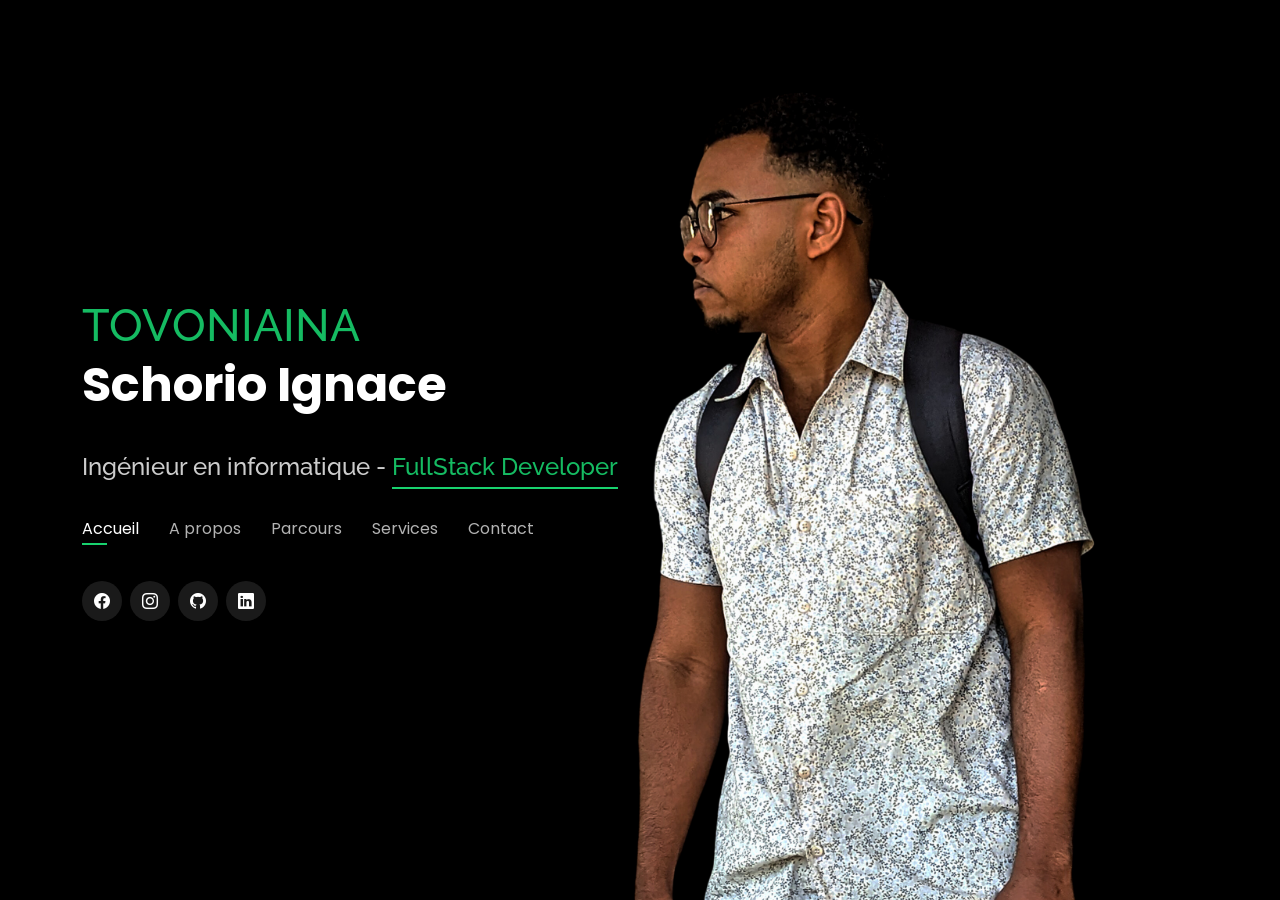
<file: index.html>
<!DOCTYPE html>
<html lang="en">

<head>
  <meta charset="utf-8">
  <meta content="width=device-width, initial-scale=1.0" name="viewport">

  <title>Schorio Ignace TOVONIAINA</title>
  <meta content="" name="description">
  <meta content="" name="keywords">

  <!-- Favicons -->
  <link href="assets/img/favicon.png" rel="icon">
  <link href="assets/img/apple-touch-icon.png" rel="apple-touch-icon">

  <!-- Google Fonts -->
  <link href="https://fonts.googleapis.com/css?family=Open+Sans:300,300i,400,400i,600,600i,700,700i|Raleway:300,300i,400,400i,500,500i,600,600i,700,700i|Poppins:300,300i,400,400i,500,500i,600,600i,700,700i" rel="stylesheet">

  <!-- Vendor CSS Files -->
  <link href="assets/vendor/bootstrap/css/bootstrap.min.css" rel="stylesheet">
  <link href="assets/vendor/bootstrap-icons/bootstrap-icons.css" rel="stylesheet">
  <link href="assets/vendor/boxicons/css/boxicons.min.css" rel="stylesheet">
  <link href="assets/vendor/glightbox/css/glightbox.min.css" rel="stylesheet">
  <link href="assets/vendor/remixicon/remixicon.css" rel="stylesheet">
  <link href="assets/vendor/swiper/swiper-bundle.min.css" rel="stylesheet">

  <!-- Template Main CSS File -->
  <link href="assets/css/style.css" rel="stylesheet">

</head>

<body>

  <!-- ======= Header ======= -->
  <header id="header">
    <div class="container">
      
        <h2 id="nom">TOVONIAINA</h2>
        <h1>Schorio <span>Ignace</span></h1>

      <br> 
      <h2>Ingénieur en informatique - <span><a>FullStack Developer</a></span></h2>

      <nav id="navbar" class="navbar">
        <ul>
          <li><a class="nav-link active" href="#header">Accueil</a></li>
          <li><a class="nav-link" href="#about">A propos</a></li>
          <li><a class="nav-link" href="#resume">Parcours</a></li>
          <li><a class="nav-link" href="#services">Services</a></li>
          <!-- <li><a class="nav-link" href="#portfolio">Réalisation</a></li> -->
          <li><a class="nav-link" href="#contact">Contact</a></li>
        </ul>
        <i class="bi bi-list mobile-nav-toggle"></i>
      </nav><!-- .navbar -->

      <div class="social-links">
        <a href="http://www.facebook.com/schoriio" class="facebook"><i class="bi bi-facebook"></i></a>
        <a href="http://www.instagram.com/__offbadz" class="instagram"><i class="bi bi-instagram"></i></a>
        <a href="http://www.github.com/schorio" class="github"><i class="bi bi-github"></i></a>
        <a href="http://www.linkedin.com/in/schorio" class="linkedin"><i class="bi bi-linkedin"></i></a>
      </div>

    </div>
  </header><!-- End Header -->

  <!-- ======= About Section ======= -->
  <section id="about" class="about">

    <!-- ======= About Me ======= -->
    <div class="about-me container">

      <div class="section-title">
        <h2>A propos</h2>
        <p>En savoir plus sur moi</p>
      </div>

      <div class="row">
        <div class="col-lg-4" data-aos="fade-right">
          <img src="assets/img/me.jpg" class="img-fluid" alt="">
        </div>
        <div class="col-lg-8 pt-4 pt-lg-0 content" id="ab-content" data-aos="fade-left">
          <h3>Ingénieur en informatique</h3>
          <p class="fst-italic">
            Bac +5 en informatique parcours <a>Génie Logiciel</a>
          </p>
          <br>
          <div class="row">
            <div class="col-lg-6">
              <ul>
                <li><i class="bi bi-chevron-right"></i> <strong>Date de naissance :</strong> <span>4 Nov. 2002</span></li>
                <li><i class="bi bi-chevron-right"></i> <strong>Tel :</strong> <span>+261 32 47 978 99</span></li>
                <li><i class="bi bi-chevron-right"></i> <strong>Ville :</strong> <span>Antananarivo, Madagascar</span></li>
              </ul>
            </div>
            <div class="col-lg-6" id="bio-details">
              <ul>
                <li><i class="bi bi-chevron-right"></i> <strong>Age :</strong> <span>22 ans</span></li>
                <li><i class="bi bi-chevron-right"></i> <strong>Diplome :</strong> <span>Master II</span></li>
                <li><i class="bi bi-chevron-right"></i> <strong>Mail :</strong> <span>schorioignace@gmail.com</span></li>
                <li><i class="bi bi-chevron-right"></i> <strong>Freelance :</strong> <span><a>Disponible</a></span></li>
              </ul>
            </div>
          </div>
          <br>
          <p class="fst-italic" id="bio">
            Je m’appelle <a><strong>TOVONIAINA Schorio Ignace</strong></a>, on m’appelle <a>Schorio</a>.
            De nationalité <a>malagasy</a>, née et grandi dans le province de <a>Mahajanga Madagascar</a>. 
            je me suis <a>emménager</a> dans la ville d’<a>Antsirabe</a> 
            pour poursuivre mes <a>études supérieur</a> jusqu’à ce jour.
            <br>Un passionné de l'informatique, je suis surtout attaché dans le monde de <a>la programmation informatique</a>,
            Ma motivation c'est le développement <a>des scripts</a> et <a>applications</a> 
            qui sont vraiment utile pour <a>faciliter les taches</a>, c'est à dire pour éviter <a>les pertes du temps</a>.
            <br>Dans le développement informatique, je suis plus dans <span>le mobile</span> par rapport au web.

            <br><br>En ce moment, je suis à fond dans le <span>développement d'application mobile</span> avec <strong><a>Flutter</a></strong>.
          </p>
        </div>
      </div>

    </div><!-- End About Me -->

    <!-- ======= Counts ======= -->
    <!-- <div class="counts container">

      <div class="row">

        <div class="col-lg-3 col-md-6">
          <div class="count-box">
            <i class="bi bi-emoji-smile"></i>
            <span data-purecounter-start="0" data-purecounter-end="232" data-purecounter-duration="1" class="purecounter"></span>
            <p>Happy Clients</p>
          </div>
        </div>

        <div class="col-lg-3 col-md-6 mt-5 mt-md-0">
          <div class="count-box">
            <i class="bi bi-journal-richtext"></i>
            <span data-purecounter-start="0" data-purecounter-end="521" data-purecounter-duration="1" class="purecounter"></span>
            <p>Projects</p>
          </div>
        </div>

        <div class="col-lg-3 col-md-6 mt-5 mt-lg-0">
          <div class="count-box">
            <i class="bi bi-headset"></i>
            <span data-purecounter-start="0" data-purecounter-end="1463" data-purecounter-duration="1" class="purecounter"></span>
            <p>Hours Of Support</p>
          </div>
        </div>

        <div class="col-lg-3 col-md-6 mt-5 mt-lg-0">
          <div class="count-box">
            <i class="bi bi-award"></i>
            <span data-purecounter-start="0" data-purecounter-end="24" data-purecounter-duration="1" class="purecounter"></span>
            <p>Awards</p>
          </div>
        </div>

      </div>

    </div> -->
    <!-- End Counts -->

    <!-- ======= Skills  ======= -->
    <div class="skills container">

      <div class="section-title">
        <h2>Skills</h2>
      </div>

      <div class="row skills-content">

        <div class="col-lg-3">
          <h4>Langages :</h4>
            <div class="progress">
              <span class="skill"><a>.</a> HTML/CSS</span>
            </div>
            <div class="progress">
              <span class="skill"><a>.</a> JavaScript</span>
            </div>
            <div class="progress">
              <span class="skill"><a>.</a> Python</span>
            </div>
            <div class="progress">
              <span class="skill"><a>.</a> Dart</span>
            </div>
            <div class="progress">
              <span class="skill"><a>.</a> Java</span>
            </div>
        </div>

        <div class="col-lg-3">
          <h4>Frameworks :</h4>
            <div class="progress">
              <span class="skill"><a>.</a> Flutter</span>
            </div>
            <div class="progress">
              <span class="skill"><a>.</a> Django</span>
            </div>
            <div class="progress">
              <span class="skill"><a>.</a> DjangoRest</span>
            </div>
            <div class="progress">
              <span class="skill"><a>.</a> FastApi</span>
            </div>
        </div>

        <div class="col-lg-3">
          <h4>Outils :</h4>
            <div class="progress">
              <span class="skill"><a>.</a> Visual Studio Code</span>
            </div>
            <div class="progress">
              <span class="skill"><a>.</a> Git</span>
            </div>
            <div class="progress">
              <span class="skill"><a>.</a> Android</span>
            </div>
            <div class="progress">
              <span class="skill"><a>.</a> Linux</span>
            </div>
        </div>

        <div class="col-lg-3">
          <h4>Certification :</h4>
            <div class="progress">
              <span class="skill">
                <a href="https://api2.sololearn.com/v2/certificates/CC-R1MRTACL/image/png">
                  <i class="bi bi-link"></i>
                </a> 
                Python Developer
              </span>
            </div>
            <div class="progress">
              <span class="skill">
                <a href="https://simpli-web.app.link/e/APn1yiQgwCb">
                  <i class="bi bi-link"></i>
                </a> 
                Introduction to Flutter Course Online
              </span>
            </div>
        </div>

      </div>

    </div><!-- End Skills -->

    <!-- ======= Interests ======= -->
    <div class="interests container">

      <div class="section-title">
        <h2>centre d’intérêt</h2>
      </div>

      <div class="row">
        <div class="col-lg-3 col-md-4">
          <div class="icon-box">
            <i class="ri-music-line" style="color: #ffbb2c;"></i>
            <h3>Ecouter de la musique</h3>
          </div>
        </div>
        <div class="col-lg-3 col-md-4 mt-4 mt-md-0">
          <div class="icon-box">
            <i class="ri-movie-line" style="color: #5578ff;"></i>
            <h3>Série TV / Film</h3>
          </div>
        </div>
        <div class="col-lg-3 col-md-4 mt-4 mt-md-0">
          <div class="icon-box">
            <i class="ri-book-line" style="color: #e80368;"></i>
            <h3>Autodidactie</h3>
          </div>
        </div>
        <div class="col-lg-3 col-md-4 mt-4 mt-lg-0">
          <div class="icon-box">
            <i class="ri-football-line" style="color: #0a99d6;"></i>
            <h3>Football</h3>
          </div>
        </div>
      </div>

    </div>
    <!-- End Interests -->

    <!-- ======= Testimonials ======= -->
    <!-- <div class="testimonials container">

      <div class="section-title">
        <h2>Testimonials</h2>
      </div>

      <div class="testimonials-slider swiper" data-aos="fade-up" data-aos-delay="100">
        <div class="swiper-wrapper">

          <div class="swiper-slide">
            <div class="testimonial-item">
              <p>
                <i class="bx bxs-quote-alt-left quote-icon-left"></i>
                Proin iaculis purus consequat sem cure digni ssim donec porttitora entum suscipit rhoncus. Accusantium quam, ultricies eget id, aliquam eget nibh et. Maecen aliquam, risus at semper.
                <i class="bx bxs-quote-alt-right quote-icon-right"></i>
              </p>
              <img src="assets/img/testimonials/testimonials-1.jpg" class="testimonial-img" alt="">
              <h3>Saul Goodman</h3>
              <h4>Ceo &amp; Founder</h4>
            </div>
          </div>

          <div class="swiper-slide">
            <div class="testimonial-item">
              <p>
                <i class="bx bxs-quote-alt-left quote-icon-left"></i>
                Export tempor illum tamen malis malis eram quae irure esse labore quem cillum quid cillum eram malis quorum velit fore eram velit sunt aliqua noster fugiat irure amet legam anim culpa.
                <i class="bx bxs-quote-alt-right quote-icon-right"></i>
              </p>
              <img src="assets/img/testimonials/testimonials-2.jpg" class="testimonial-img" alt="">
              <h3>Sara Wilsson</h3>
              <h4>Designer</h4>
            </div>
          </div>

          <div class="swiper-slide">
            <div class="testimonial-item">
              <p>
                <i class="bx bxs-quote-alt-left quote-icon-left"></i>
                Enim nisi quem export duis labore cillum quae magna enim sint quorum nulla quem veniam duis minim tempor labore quem eram duis noster aute amet eram fore quis sint minim.
                <i class="bx bxs-quote-alt-right quote-icon-right"></i>
              </p>
              <img src="assets/img/testimonials/testimonials-3.jpg" class="testimonial-img" alt="">
              <h3>Jena Karlis</h3>
              <h4>Store Owner</h4>
            </div>
          </div>

          <div class="swiper-slide">
            <div class="testimonial-item">
              <p>
                <i class="bx bxs-quote-alt-left quote-icon-left"></i>
                Fugiat enim eram quae cillum dolore dolor amet nulla culpa multos export minim fugiat minim velit minim dolor enim duis veniam ipsum anim magna sunt elit fore quem dolore labore illum veniam.
                <i class="bx bxs-quote-alt-right quote-icon-right"></i>
              </p>
              <img src="assets/img/testimonials/testimonials-4.jpg" class="testimonial-img" alt="">
              <h3>Matt Brandon</h3>
              <h4>Freelancer</h4>
            </div>
          </div>

          <div class="swiper-slide">
            <div class="testimonial-item">
              <p>
                <i class="bx bxs-quote-alt-left quote-icon-left"></i>
                Quis quorum aliqua sint quem legam fore sunt eram irure aliqua veniam tempor noster veniam enim culpa labore duis sunt culpa nulla illum cillum fugiat legam esse veniam culpa fore nisi cillum quid.
                <i class="bx bxs-quote-alt-right quote-icon-right"></i>
              </p>
              <img src="assets/img/testimonials/testimonials-5.jpg" class="testimonial-img" alt="">
              <h3>John Larson</h3>
              <h4>Entrepreneur</h4>
            </div>
          </div>

        </div>
        <div class="swiper-pagination"></div>
      </div>

      <div class="owl-carousel testimonials-carousel">

      </div>

    </div> -->
    <!-- End Testimonials  -->

  </section><!-- End About Section -->

  <!-- ======= Resume Section ======= -->
  <section id="resume" class="resume">
    <div class="container">

      <div class="section-title">
        <h2>Parcours</h2>
        <p>les details sur mes parcours</p>
      </div>

      <div class="row">
        <div class="col-lg-6">



          <h3 class="resume-title">Education</h3>
          <div class="resume-item">
            <h4>Diplome de Master II</h4>
            <h5>2022 - 2024</h5>
            <p><em><a>Athénée Saint Joseph Antsirabe</a></em></p>
            <ul>
              <li>Antsaha Antsirabe, Madagascar</li>
              <li>+261 34 49 483 19</li>
              <li>asja@moov.com</li>
            </ul>
            <p>5 années d'études académiques avant l'obtention du diplome de Master.</p>
          </div><br>
          <div class="resume-item">
            <h4>Diplome de Licence</h4>
            <h5>2019 - 2022</h5>
            <p><em><a>Athénée Saint Joseph Antsirabe</a></em></p>
            <ul>
              <li>Antsaha Antsirabe, Madagascar</li>
              <li>+261 34 49 483 19</li>
              <li>asja@moov.com</li>
            </ul>
            <p>3 années d'études académiques avant l'obtention du diplome de licence.</p>
          </div><br>
          <div class="resume-item">
            <h4>baccalauréat scientifique</h4>
            <h5>2016 - 2019</h5>
            <p><em><a>Lycée Saint Gabriel Mahajanga</a></em></p>
            <p>3 années d'étude de lycée pour l'obtention du diplome de baccalauréat.</p>
          </div>
        </div>

        <div class="col-lg-6">
          <h3 class="resume-title">Experience professionnelle</h3>
          <div class="resume-item">
            <h4>Développeur fullstack</h4>
            <h5>2022</h5>
            <p><em><a>Centre Informatique Régional Mahajanga</a></em></p>
            <p>
            <ul>
              <li>Mise en place de la méthodologie de conception.</li>
              <li>Choix des outils adapter aux besoins des utilisateurs.</li>
              <li>Responsable du projet.</li>
              <li>Rélisateur du projet.</li>
            </ul>
            </p>
          </div>
          <div class="resume-item">
            <h4>Développeur fullstack</h4>
            <h5>2023</h5>
            <p><em><a>Freelance avec une entreprise marocaine</a></em></p>
            <p>
            <ul>
              <li>Développement d'une application pour une école basé à Maroc</li>
              <li>Mise en place des designs recommander par le client</li>
              <li>Mise en place de l'architecture du projet</li>
              <li>Développement du projet de A à Z</li>
            </ul>
            </p>
          </div>

          <h3 class="resume-title">Projet personnel</h3>
          <div class="resume-item">
            <h4>CinéTix</h4>
            <h5>Flutter</h5>
            <p>Une application mobile pour reserver des billets de cinéma</p>
          </div>
          <div class="resume-item">
            <h4>AriCash</h4>
            <h5>Flutter</h5>
            <p>Une application mobile de conversion des monnais en ariary</p>
          </div>
          <div class="resume-item">
            <h4>London Academy</h4>
            <h5>PHP</h5>
            <p>Une application web de gestion des stocks pour une école</p>
          </div>
          <div class="resume-item">
            <h4>Renamiu</h4>
            <h5>Python</h5>
            <p>Script qui normalise les titres des films et séries telecharger via les sites torrents</p>
          </div>
          <div class="resume-item">
            <h4>Ngen</h4>
            <h5>Python</h5>
            <p>Un keylogger qui se présente sous forme d'une application</p>
          </div>
          <div class="resume-item">
            <h4>AirPlay</h4>
            <h5>Flutter</h5>
            <p>Une application mobile de lecture audio</p>
          </div>
          <div class="resume-item">
            <h4>Identifee</h4>
            <h5>Flutter</h5>
            <p>Une application mobile qui stock les catalogues des produits biscuits de l'entreprise JB</p>
          </div>
        </div>
      </div>

    </div>
  </section><!-- End Resume Section -->

  <!-- ======= Services Section ======= -->
  <section id="services" class="services">
    <div class="container">

      <div class="section-title">
        <h2>Services</h2>
        <p>Mes Services</p>
      </div>

      <div class="row">
        <div class="col-lg-4 col-md-6 d-flex align-items-stretch">
          <div class="icon-box">
            <div class="icon"><i class="bx bx-tv"></i></div>
            <h4>Application web</h4>
            <p>Je suis ouvert au poste de developpeur fullstack pour développer une application web complet</p>
          </div>
        </div>

        <div class="col-lg-4 col-md-6 d-flex align-items-stretch mt-4 mt-md-0">
          <div class="icon-box">
            <div class="icon"><i class="bx bx-mobile"></i></div>
            <h4>Application mobile</h4>
            <p>Je suis ouvert au poste de developpeur mobile pour développer une application mobile complet</p>
          </div>
        </div>

        <div class="col-lg-4 col-md-6 d-flex align-items-stretch mt-4 mt-lg-0">
          <div class="icon-box">
            <div class="icon"><i class="bx bx-code"></i></div>
            <h4>Contribution à des projets</h4>
            <p>Grace à mes expertises sur plusieurs langages de programmation, Je suis ouvert au poste de developpeur backend pour contribuer à des nouveaux projets ou déja existants</p>
          </div>
        </div>

        <!-- <div class="col-lg-4 col-md-6 d-flex align-items-stretch mt-4">
          <div class="icon-box">
            <div class="icon"><i class="bx bx-world"></i></div>
            <h4><a href="">Nemo Enim</a></h4>
            <p>At vero eos et accusamus et iusto odio dignissimos ducimus qui blanditiis</p>
          </div>
        </div>

        <div class="col-lg-4 col-md-6 d-flex align-items-stretch mt-4">
          <div class="icon-box">
            <div class="icon"><i class="bx bx-slideshow"></i></div>
            <h4><a href="">Dele cardo</a></h4>
            <p>Quis consequatur saepe eligendi voluptatem consequatur dolor consequuntur</p>
          </div>
        </div>

        <div class="col-lg-4 col-md-6 d-flex align-items-stretch mt-4">
          <div class="icon-box">
            <div class="icon"><i class="bx bx-arch"></i></div>
            <h4><a href="">Divera don</a></h4>
            <p>Modi nostrum vel laborum. Porro fugit error sit minus sapiente sit aspernatur</p>
          </div>
        </div> -->

      </div>

    </div>
  </section><!-- End Services Section -->

  <!-- ======= Portfolio Section ======= -->
  <section id="portfolio" class="portfolio">
    <div class="container">

      <div class="section-title">
        <h2>Portfolio</h2>
        <p>My Works</p>
      </div>

      <div class="row">
        <div class="col-lg-12 d-flex justify-content-center">
          <ul id="portfolio-flters">
            <li data-filter="*" class="filter-active">All</li>
            <li data-filter=".filter-app">App</li>
            <li data-filter=".filter-card">Card</li>
            <li data-filter=".filter-web">Web</li>
          </ul>
        </div>
      </div>

      <div class="row portfolio-container">

        <div class="col-lg-4 col-md-6 portfolio-item filter-app">
          <div class="portfolio-wrap">
            <img src="assets/img/portfolio/portfolio-1.jpg" class="img-fluid" alt="">
            <div class="portfolio-info">
              <h4>App 1</h4>
              <p>App</p>
              <div class="portfolio-links">
                <a href="assets/img/portfolio/portfolio-1.jpg" data-gallery="portfolioGallery" class="portfolio-lightbox" title="App 1"><i class="bx bx-plus"></i></a>
                <a href="portfolio-details.html" data-gallery="portfolioDetailsGallery" data-glightbox="type: external" class="portfolio-details-lightbox" title="Portfolio Details"><i class="bx bx-link"></i></a>
              </div>
            </div>
          </div>
        </div>

        <div class="col-lg-4 col-md-6 portfolio-item filter-web">
          <div class="portfolio-wrap">
            <img src="assets/img/portfolio/portfolio-2.jpg" class="img-fluid" alt="">
            <div class="portfolio-info">
              <h4>Web 3</h4>
              <p>Web</p>
              <div class="portfolio-links">
                <a href="assets/img/portfolio/portfolio-2.jpg" data-gallery="portfolioGallery" class="portfolio-lightbox" title="Web 3"><i class="bx bx-plus"></i></a>
                <a href="portfolio-details.html" data-gallery="portfolioDetailsGallery" data-glightbox="type: external" class="portfolio-details-lightbox" title="Portfolio Details"><i class="bx bx-link"></i></a>
              </div>
            </div>
          </div>
        </div>

        <div class="col-lg-4 col-md-6 portfolio-item filter-app">
          <div class="portfolio-wrap">
            <img src="assets/img/portfolio/portfolio-3.jpg" class="img-fluid" alt="">
            <div class="portfolio-info">
              <h4>App 2</h4>
              <p>App</p>
              <div class="portfolio-links">
                <a href="assets/img/portfolio/portfolio-3.jpg" data-gallery="portfolioGallery" class="portfolio-lightbox" title="App 2"><i class="bx bx-plus"></i></a>
                <a href="portfolio-details.html" data-gallery="portfolioDetailsGallery" data-glightbox="type: external" class="portfolio-details-lightbox" title="Portfolio Details"><i class="bx bx-link"></i></a>
              </div>
            </div>
          </div>
        </div>

        <div class="col-lg-4 col-md-6 portfolio-item filter-card">
          <div class="portfolio-wrap">
            <img src="assets/img/portfolio/portfolio-4.jpg" class="img-fluid" alt="">
            <div class="portfolio-info">
              <h4>Card 2</h4>
              <p>Card</p>
              <div class="portfolio-links">
                <a href="assets/img/portfolio/portfolio-4.jpg" data-gallery="portfolioGallery" class="portfolio-lightbox" title="Card 2"><i class="bx bx-plus"></i></a>
                <a href="portfolio-details.html" data-gallery="portfolioDetailsGallery" data-glightbox="type: external" class="portfolio-details-lightbox" title="Portfolio Details"><i class="bx bx-link"></i></a>
              </div>
            </div>
          </div>
        </div>

        <div class="col-lg-4 col-md-6 portfolio-item filter-web">
          <div class="portfolio-wrap">
            <img src="assets/img/portfolio/portfolio-5.jpg" class="img-fluid" alt="">
            <div class="portfolio-info">
              <h4>Web 2</h4>
              <p>Web</p>
              <div class="portfolio-links">
                <a href="assets/img/portfolio/portfolio-5.jpg" data-gallery="portfolioGallery" class="portfolio-lightbox" title="Web 2"><i class="bx bx-plus"></i></a>
                <a href="portfolio-details.html" data-gallery="portfolioDetailsGallery" data-glightbox="type: external" class="portfolio-details-lightbox" title="Portfolio Details"><i class="bx bx-link"></i></a>
              </div>
            </div>
          </div>
        </div>

        <div class="col-lg-4 col-md-6 portfolio-item filter-app">
          <div class="portfolio-wrap">
            <img src="assets/img/portfolio/portfolio-6.jpg" class="img-fluid" alt="">
            <div class="portfolio-info">
              <h4>App 3</h4>
              <p>App</p>
              <div class="portfolio-links">
                <a href="assets/img/portfolio/portfolio-6.jpg" data-gallery="portfolioGallery" class="portfolio-lightbox" title="App 3"><i class="bx bx-plus"></i></a>
                <a href="portfolio-details.html" data-gallery="portfolioDetailsGallery" data-glightbox="type: external" class="portfolio-details-lightbox" title="Portfolio Details"><i class="bx bx-link"></i></a>
              </div>
            </div>
          </div>
        </div>

        <div class="col-lg-4 col-md-6 portfolio-item filter-card">
          <div class="portfolio-wrap">
            <img src="assets/img/portfolio/portfolio-7.jpg" class="img-fluid" alt="">
            <div class="portfolio-info">
              <h4>Card 1</h4>
              <p>Card</p>
              <div class="portfolio-links">
                <a href="assets/img/portfolio/portfolio-7.jpg" data-gallery="portfolioGallery" class="portfolio-lightbox" title="Card 1"><i class="bx bx-plus"></i></a>
                <a href="portfolio-details.html" data-gallery="portfolioDetailsGallery" data-glightbox="type: external" class="portfolio-details-lightbox" title="Portfolio Details"><i class="bx bx-link"></i></a>
              </div>
            </div>
          </div>
        </div>

        <div class="col-lg-4 col-md-6 portfolio-item filter-card">
          <div class="portfolio-wrap">
            <img src="assets/img/portfolio/portfolio-8.jpg" class="img-fluid" alt="">
            <div class="portfolio-info">
              <h4>Card 3</h4>
              <p>Card</p>
              <div class="portfolio-links">
                <a href="assets/img/portfolio/portfolio-8.jpg" data-gallery="portfolioGallery" class="portfolio-lightbox" title="Card 3"><i class="bx bx-plus"></i></a>
                <a href="portfolio-details.html" data-gallery="portfolioDetailsGallery" data-glightbox="type: external" class="portfolio-details-lightbox" title="Portfolio Details"><i class="bx bx-link"></i></a>
              </div>
            </div>
          </div>
        </div>

        <div class="col-lg-4 col-md-6 portfolio-item filter-web">
          <div class="portfolio-wrap">
            <img src="assets/img/portfolio/portfolio-9.jpg" class="img-fluid" alt="">
            <div class="portfolio-info">
              <h4>Web 3</h4>
              <p>Web</p>
              <div class="portfolio-links">
                <a href="assets/img/portfolio/portfolio-9.jpg" data-gallery="portfolioGallery" class="portfolio-lightbox" title="Web 3"><i class="bx bx-plus"></i></a>
                <a href="portfolio-details.html" data-gallery="portfolioDetailsGallery" data-glightbox="type: external" class="portfolio-details-lightbox" title="Portfolio Details"><i class="bx bx-link"></i></a>
              </div>
            </div>
          </div>
        </div>

      </div>

    </div>
  </section><!-- End Portfolio Section -->

  <!-- ======= Contact Section ======= -->
  <section id="contact" class="contact">
    <div class="container">

      <div class="section-title">
        <h2>Contact</h2>
        <p>Contacter moi</p>
      </div>

      <div class="row mt-2">

        <div class="col-md-6 d-flex align-items-stretch">
          <div class="info-box">
            <i class="bx bx-map"></i>
            <h3>Adresse</h3>
            <p>Antananarivo 101, Madagascar</p>
          </div>
        </div>

        <div class="col-md-6 mt-4 mt-md-0 d-flex align-items-stretch">
          <div class="info-box">
            <i class="bx bx-share-alt"></i>
            <h3>Réseau sociaux</h3>
            <div class="social-links">
              <a href="http://www.facebook.com/schoriio" class="facebook"><i class="bi bi-facebook"></i></a>
              <a href="http://www.instagram.com/__offbadz" class="instagram"><i class="bi bi-instagram"></i></a>
              <a href="http://www.github.com/schorio" class="github"><i class="bi bi-github"></i></a>
              <a href="http://www.linkedin.com/in/schorio" class="linkedin"><i class="bi bi-linkedin"></i></a>
            </div>
          </div>
        </div>

        <div class="col-md-6 mt-4 d-flex align-items-stretch">
          <div class="info-box">
            <i class="bx bx-envelope"></i>
            <h3>Email</h3>
            <p>schorioignace@gmail.com</p>
          </div>
        </div>
        <div class="col-md-6 mt-4 d-flex align-items-stretch">
          <div class="info-box">
            <i class="bx bx-phone-call"></i>
            <h3>Telephone</h3>
            <p>+261 32 47 978 99</p>
          </div>
        </div>
      </div>

      <!-- <form action="forms/contact.php" method="post" role="form" class="php-email-form mt-4">
        <div class="row">
          <div class="col-md-6 form-group">
            <input type="text" name="name" class="form-control" id="name" placeholder="Votre nom" required>
          </div>
          <div class="col-md-6 form-group mt-3 mt-md-0">
            <input type="email" class="form-control" name="email" id="email" placeholder="Votre Email" required>
          </div>
        </div>
        <div class="form-group mt-3">
          <input type="text" class="form-control" name="subject" id="subject" placeholder="Sujet" required>
        </div>
        <div class="form-group mt-3">
          <textarea class="form-control" name="message" rows="5" placeholder="Message" required></textarea>
        </div>
        <div class="my-3">
          <div class="loading">Loading</div>
          <div class="error-message"></div>
          <div class="sent-message">Your message has been sent. Thank you!</div>
        </div>
        <div class="text-center"><button type="submit">Envoyer</button></div>
      </form> -->

    </div>
  </section><!-- End Contact Section -->


  <!-- Vendor JS Files -->
  <script src="assets/vendor/purecounter/purecounter_vanilla.js"></script>
  <script src="assets/vendor/bootstrap/js/bootstrap.bundle.min.js"></script>
  <script src="assets/vendor/glightbox/js/glightbox.min.js"></script>
  <script src="assets/vendor/isotope-layout/isotope.pkgd.min.js"></script>
  <script src="assets/vendor/swiper/swiper-bundle.min.js"></script>
  <script src="assets/vendor/waypoints/noframework.waypoints.js"></script>
  <script src="assets/vendor/php-email-form/validate.js"></script>

  <!-- Template Main JS File -->
  <script src="assets/js/main.js"></script>

</body>

</html>
</file>
<file: assets/css/style.css>
/*--------------------------------------------------------------
# General
--------------------------------------------------------------*/
body {
  font-family: "Open Sans", sans-serif;
  background-color: #040404;
  color: #fff;
  position: relative;
  background: transparent;
}

body::before {
  content: "";
  position: fixed;
  background: #040404 url("../img/bg.jpg") top right no-repeat;
  background-size: cover;
  left: 0;
  right: 0;
  top: 0;
  height: 100vh;
  z-index: -1;
}

@media (min-width: 1024px) {
  body::before {
    background-attachment: fixed;
  }
}

a {
  color: #18d26e;
  text-decoration: none;
}

a:hover {
  color: #35e888;
  text-decoration: none;
}

h1,
h2,
h3,
h4,
h5,
h6 {
  font-family: "Raleway", sans-serif;
}

/*--------------------------------------------------------------
# Header
--------------------------------------------------------------*/
#header {
  transition: ease-in-out 0.3s;
  position: relative;
  height: 100vh;
  display: flex;
  align-items: center;
  z-index: 997;
  overflow-y: auto;
}

#header * {
  transition: ease-in-out 0.3s;
}

#header h1 {
  font-size: 48px;
  margin: 0;
  padding: 0;
  line-height: 1;
  font-weight: 700;
  font-family: "Poppins", sans-serif;
}

#header h1 a,
#header h1 a:hover {
  color: #fff;
  line-height: 1;
  display: inline-block;
}

#header h2 {
  font-size: 24px;
  margin-top: 20px;
  color: rgba(255, 255, 255, 0.8);
}

#header h2 span {
  color: #fff;
  border-bottom: 2px solid #18d26e;
  padding-bottom: 6px;
}

#header img {
  padding: 0;
  margin: 0;
}

#header .social-links {
  margin-top: 40px;
  display: flex;
}

#header .social-links a {
  font-size: 16px;
  display: flex;
  justify-content: center;
  align-items: center;
  background: rgba(255, 255, 255, 0.1);
  color: #fff;
  line-height: 1;
  margin-right: 8px;
  border-radius: 50%;
  width: 40px;
  height: 40px;
}

#header .social-links a:hover {
  background: #18d26e;
}

@media (max-width: 992px) {
  #header h1 {
    font-size: 36px;
  }

  #header h2 {
    font-size: 20px;
    line-height: 30px;
  }

  #header .social-links {
    margin-top: 15px;
  }

  #header .container {
    display: flex;
    flex-direction: column;
    align-items: center;
  }
}

/* Header Top */
#header.header-top {
  height: 80px;
  position: fixed;
  left: 0;
  top: 0;
  right: 0;
  background: rgba(0, 0, 0, 0.9);
}

#header.header-top h1 span {
  color: #15bb62;
}
#header h2 a {
  color: #15bb62;
}

.container #nom {
  color: #15bb62;
  font-size: 45px;
}


#header.header-top .social-links,
#header.header-top h2 {
  display: none;
}

#header.header-top h1 {
  margin-right: auto;
  font-size: 36px;
}

#header.header-top .container {
  display: flex;
  align-items: center;
}

#header.header-top .navbar {
  margin: 0;
}

@media (max-width: 768px) {
  #header.header-top {
    height: 60px;
  }

  #header.header-top h1 {
    font-size: 26px;
  }
}

/*--------------------------------------------------------------
# Navigation Menu
--------------------------------------------------------------*/
/**
* Desktop Navigation 
*/
.navbar {
  padding: 0;
  margin-top: 35px;
}

.navbar ul {
  margin: 0;
  padding: 0;
  display: flex;
  list-style: none;
  align-items: center;
}

.navbar li {
  position: relative;
}

.navbar li+li {
  margin-left: 30px;
}

.navbar a,
.navbar a:focus {
  display: flex;
  align-items: center;
  justify-content: space-between;
  padding: 0;
  font-family: "Poppins", sans-serif;
  font-size: 16px;
  font-weight: 400;
  color: rgba(255, 255, 255, 0.7);
  white-space: nowrap;
  transition: 0.3s;
}

.navbar a i,
.navbar a:focus i {
  font-size: 12px;
  line-height: 0;
  margin-left: 5px;
}

.navbar a:before {
  content: "";
  position: absolute;
  width: 0;
  height: 2px;
  bottom: -4px;
  left: 0;
  background-color: #18d26e;
  visibility: hidden;
  width: 0px;
  transition: all 0.3s ease-in-out 0s;
}

.navbar a:hover:before,
.navbar li:hover>a:before,
.navbar .active:before {
  visibility: visible;
  width: 25px;
}

.navbar a:hover,
.navbar .active,
.navbar .active:focus,
.navbar li:hover>a {
  color: #fff;
}

/**
* Mobile Navigation 
*/
.mobile-nav-toggle {
  color: #fff;
  font-size: 28px;
  cursor: pointer;
  display: none;
  line-height: 0;
  transition: 0.5s;
  position: fixed;
  right: 15px;
  top: 15px;
}

@media (max-width: 991px) {
  .mobile-nav-toggle {
    display: block;
  }

  .navbar ul {
    display: none;
  }
}

.navbar-mobile {
  position: fixed;
  overflow: hidden;
  top: 0;
  right: 0;
  left: 0;
  bottom: 0;
  background: rgba(0, 0, 0, 0.9);
  transition: 0.3s;
  z-index: 999;
  margin-top: 0;
}

.navbar-mobile .mobile-nav-toggle {
  position: absolute;
  top: 15px;
  right: 15px;
}

.navbar-mobile ul {
  display: block;
  position: absolute;
  top: 55px;
  right: 15px;
  bottom: 45px;
  left: 15px;
  padding: 10px 0;
  overflow-y: auto;
  transition: 0.3s;
  border: 2px solid rgba(255, 255, 255, 0.2);
}

.navbar-mobile li {
  padding: 12px 20px;
}

.navbar-mobile li+li {
  margin: 0;
}

.navbar-mobile a,
.navbar-mobile a:focus {
  font-size: 16px;
  position: relative;
}

/*--------------------------------------------------------------
# Sections General
--------------------------------------------------------------*/
section {
  overflow: hidden;
  position: absolute;
  width: 100%;
  top: 140px;
  bottom: 100%;
  opacity: 0;
  transition: ease-in-out 0.4s;
  z-index: 2;
}

section.section-show {
  top: 100px;
  bottom: auto;
  opacity: 1;
  padding-bottom: 45px;
}

section .container {
  background: rgba(0, 0, 0, 0.9);
  padding: 30px;
}

@media (max-width: 768px) {
  section {
    top: 120px;
  }

  section.section-show {
    top: 80px;
  }
}

.section-title h2 {
  font-size: 14px;
  font-weight: 500;
  padding: 0;
  line-height: 1px;
  margin: 0 0 20px 0;
  letter-spacing: 2px;
  text-transform: uppercase;
  color: #aaaaaa;
  font-family: "Poppins", sans-serif;
}

.section-title h2::after {
  content: "";
  width: 120px;
  height: 1px;
  display: inline-block;
  background: #4ceb95;
  margin: 4px 10px;
}

.section-title p {
  margin: 0;
  margin: -15px 0 15px 0;
  font-size: 36px;
  font-weight: 700;
  text-transform: uppercase;
  font-family: "Poppins", sans-serif;
  color: #fff;
}

/*--------------------------------------------------------------
# About
--------------------------------------------------------------*/
.about-me .content h3 {
  font-weight: 700;
  font-size: 26px;
  color: #18d26e;
}

.about-me .content ul {
  list-style: none;
  padding: 0;
}

.about-me .content ul li {
  margin-bottom: 20px;
  display: flex;
  align-items: center;
}

.about-me .content ul strong {
  margin-right: 10px;
}

.about-me .content ul i {
  font-size: 16px;
  margin-right: 5px;
  color: #18d26e;
  line-height: 0;
}

.about-me .content p:last-child {
  margin-bottom: 0;
}

#ab-content p {
  font-size: smaller;
}

#ab-content p span {
  color: #fff;
  border-bottom: 2px solid #18d26e;
  padding-bottom: 6px;
}

#ab-content p a {
  color: #18d26e;
}

#bio-details a{
  color: #18d26e;
}

#bio{
  text-indent: 70px;
}

/*--------------------------------------------------------------
# Counts
--------------------------------------------------------------*/
.counts {
  padding: 70px 0 60px;
}

.counts .count-box {
  padding: 30px 30px 25px 30px;
  width: 100%;
  position: relative;
  text-align: center;
  background: rgba(255, 255, 255, 0.08);
}

.counts .count-box i {
  position: absolute;
  top: -25px;
  left: 50%;
  transform: translateX(-50%);
  font-size: 24px;
  background: rgba(255, 255, 255, 0.1);
  padding: 12px;
  color: #18d26e;
  border-radius: 50px;
  line-height: 0;
}

.counts .count-box span {
  font-size: 36px;
  display: block;
  font-weight: 600;
  color: #fff;
}

.counts .count-box p {
  padding: 0;
  margin: 0;
  font-family: "Raleway", sans-serif;
  font-size: 14px;
}

/*--------------------------------------------------------------
# Skills
--------------------------------------------------------------*/
.skills .progress {
  height: 33px;
  display: block;
  background: none;
  border-radius: 0;
}

.skills .progress .skill {
  font-weight: 700;
  margin: 0;
  padding: 0;
  line-height: 1;
  font-size: 16px;
  color: #fff;
}

.skills .progress h5 {
  font-size: 16px;
  background: rgba(255, 255, 255, 0.15);
  padding: 5px 15px;
  display: inline-block;
  font-weight: 700;
  margin-bottom: 10px;
}

.skills .skills-content h4 {
  line-height: 50px;
  font-size: 23px;
  font-weight: 600;
  text-transform: uppercase;
  font-family: "Poppins", sans-serif;
  color: #18d26e;
  margin-bottom: 10px;
}

.skills .progress a {
  font-size: 30px;
  padding-right: 10px;
  color: #18d26e;
}

.interests .icon-box h3 {
  font-weight: 700;
  margin: 0;
  padding: 0;
  line-height: 1;
  font-size: 16px;
  color: #fff;
}




/*--------------------------------------------------------------
# Interests
--------------------------------------------------------------*/
.interests .icon-box {
  display: flex;
  align-items: center;
  padding: 20px;
  background: rgba(255, 255, 255, 0.08);
  transition: ease-in-out 0.3s;
}

.interests .icon-box i {
  font-size: 32px;
  padding-right: 10px;
  line-height: 1;
}

.interests .icon-box h3 {
  font-weight: 700;
  margin: 0;
  padding: 0;
  line-height: 1;
  font-size: 16px;
  color: #fff;
}

.interests .icon-box:hover {
  background: rgba(255, 255, 255, 0.12);
}

/*--------------------------------------------------------------
# Testimonials
--------------------------------------------------------------*/
.testimonials .testimonials-carousel,
.testimonials .testimonials-slider {
  overflow: hidden;
}

.testimonials .testimonial-item {
  box-sizing: content-box;
  min-height: 320px;
}

.testimonials .testimonial-item .testimonial-img {
  width: 90px;
  border-radius: 50%;
  margin: -40px 0 0 40px;
  position: relative;
  z-index: 2;
  border: 6px solid rgba(255, 255, 255, 0.12);
}

.testimonials .testimonial-item h3 {
  font-size: 18px;
  font-weight: bold;
  margin: 10px 0 5px 45px;
  color: #fff;
}

.testimonials .testimonial-item h4 {
  font-size: 14px;
  color: #999;
  margin: 0 0 0 45px;
}

.testimonials .testimonial-item .quote-icon-left,
.testimonials .testimonial-item .quote-icon-right {
  color: rgba(255, 255, 255, 0.25);
  font-size: 26px;
}

.testimonials .testimonial-item .quote-icon-left {
  display: inline-block;
  left: -5px;
  position: relative;
}

.testimonials .testimonial-item .quote-icon-right {
  display: inline-block;
  right: -5px;
  position: relative;
  top: 10px;
}

.testimonials .testimonial-item p {
  font-style: italic;
  margin: 0 15px 0 15px;
  padding: 20px 20px 60px 20px;
  background: rgba(255, 255, 255, 0.1);
  position: relative;
  border-radius: 6px;
  position: relative;
  z-index: 1;
}

.testimonials .swiper-pagination {
  margin-top: 20px;
  position: relative;
}

.testimonials .swiper-pagination .swiper-pagination-bullet {
  width: 12px;
  height: 12px;
  opacity: 1;
  background-color: rgba(255, 255, 255, 0.3);
}

.testimonials .swiper-pagination .swiper-pagination-bullet-active {
  background-color: #18d26e;
}

/*--------------------------------------------------------------
# Resume
--------------------------------------------------------------*/
.resume .resume-title {
  font-size: 26px;
  font-weight: 700;
  margin-top: 20px;
  margin-bottom: 20px;
  color: #fff;
}

.resume .resume-item {
  padding: 0 0 20px 20px;
  margin-top: -2px;
  border-left: 2px solid rgba(255, 255, 255, 0.2);
  position: relative;
}

.resume .resume-item h4 {
  line-height: 18px;
  font-size: 18px;
  font-weight: 600;
  text-transform: uppercase;
  font-family: "Poppins", sans-serif;
  color: #18d26e;
  margin-bottom: 10px;
}

.resume .resume-item h5 {
  font-size: 16px;
  background: rgba(255, 255, 255, 0.15);
  padding: 5px 15px;
  display: inline-block;
  font-weight: 600;
  margin-bottom: 10px;
}

.resume .resume-item ul {
  padding-left: 20px;
}

.resume .resume-item ul li {
  padding-bottom: 10px;
}

.resume .resume-item:last-child {
  padding-bottom: 0;
}

.resume .resume-item::before {
  content: "";
  position: absolute;
  width: 16px;
  height: 16px;
  border-radius: 50px;
  left: -9px;
  top: 0;
  background: #18d26e;
  border: 2px solid #18d26e;
}

#resume span {
  color: #35e888;
}

#resume p a {
  border-bottom: 2px solid #18d26e;
  padding-bottom: 4px;
}

/*--------------------------------------------------------------
# Services
--------------------------------------------------------------*/
.services .icon-box {
  text-align: center;
  background: rgba(204, 204, 204, 0.1);
  padding: 80px 20px;
  transition: all ease-in-out 0.3s;
}

.services .icon-box .icon {
  margin: 0 auto;
  width: 64px;
  height: 64px;
  background: #18d26e;
  border-radius: 5px;
  transition: all 0.3s ease-out 0s;
  display: flex;
  align-items: center;
  justify-content: center;
  margin-bottom: 20px;
  transform-style: preserve-3d;
}

.services .icon-box .icon i {
  color: #fff;
  font-size: 28px;
}

.services .icon-box .icon::before {
  position: absolute;
  content: "";
  left: -8px;
  top: -8px;
  height: 100%;
  width: 100%;
  background: rgba(255, 255, 255, 0.15);
  border-radius: 5px;
  transition: all 0.3s ease-out 0s;
  transform: translateZ(-1px);
}

.services .icon-box h4 {
  font-weight: 700;
  margin-bottom: 15px;
  font-size: 24px;
}

.services .icon-box h4 a {
  color: #fff;
}

.services .icon-box p {
  line-height: 24px;
  font-size: 14px;
  margin-bottom: 0;
}

.services .icon-box:hover {
  background: #18d26e;
  border-color: #18d26e;
}

.services .icon-box:hover .icon {
  background: #fff;
}

.services .icon-box:hover .icon i {
  color: #18d26e;
}

.services .icon-box:hover .icon::before {
  background: #35e888;
}

.services .icon-box:hover h4 a,
.services .icon-box:hover p {
  color: #fff;
}

/*--------------------------------------------------------------
# Portfolio
--------------------------------------------------------------*/
.portfolio .portfolio-item {
  margin-bottom: 30px;
}

.portfolio #portfolio-flters {
  padding: 0;
  margin: 0 auto 15px auto;
  list-style: none;
  text-align: center;
  border-radius: 50px;
  padding: 2px 15px;
}

.portfolio #portfolio-flters li {
  cursor: pointer;
  display: inline-block;
  padding: 8px 16px 10px 16px;
  font-size: 14px;
  font-weight: 600;
  line-height: 1;
  text-transform: uppercase;
  color: #fff;
  background: rgba(255, 255, 255, 0.1);
  margin: 0 3px 10px 3px;
  transition: all 0.3s ease-in-out;
  border-radius: 4px;
}

.portfolio #portfolio-flters li:hover,
.portfolio #portfolio-flters li.filter-active {
  background: #18d26e;
}

.portfolio #portfolio-flters li:last-child {
  margin-right: 0;
}

.portfolio .portfolio-wrap {
  transition: 0.3s;
  position: relative;
  overflow: hidden;
  z-index: 1;
  background: rgba(0, 0, 0, 0.6);
}

.portfolio .portfolio-wrap::before {
  content: "";
  background: rgba(0, 0, 0, 0.6);
  position: absolute;
  left: 30px;
  right: 30px;
  top: 30px;
  bottom: 30px;
  transition: all ease-in-out 0.3s;
  z-index: 2;
  opacity: 0;
}

.portfolio .portfolio-wrap .portfolio-info {
  opacity: 0;
  position: absolute;
  top: 0;
  left: 0;
  right: 0;
  bottom: 0;
  text-align: center;
  z-index: 3;
  transition: all ease-in-out 0.3s;
  display: flex;
  flex-direction: column;
  justify-content: center;
  align-items: center;
}

.portfolio .portfolio-wrap .portfolio-info::before {
  display: block;
  content: "";
  width: 48px;
  height: 48px;
  position: absolute;
  top: 35px;
  left: 35px;
  border-top: 3px solid #fff;
  border-left: 3px solid #fff;
  transition: all 0.5s ease 0s;
  z-index: 9994;
}

.portfolio .portfolio-wrap .portfolio-info::after {
  display: block;
  content: "";
  width: 48px;
  height: 48px;
  position: absolute;
  bottom: 35px;
  right: 35px;
  border-bottom: 3px solid #fff;
  border-right: 3px solid #fff;
  transition: all 0.5s ease 0s;
  z-index: 9994;
}

.portfolio .portfolio-wrap .portfolio-info h4 {
  font-size: 20px;
  color: #fff;
  font-weight: 600;
}

.portfolio .portfolio-wrap .portfolio-info p {
  color: #ffffff;
  font-size: 14px;
  text-transform: uppercase;
  padding: 0;
  margin: 0;
}

.portfolio .portfolio-wrap .portfolio-links {
  text-align: center;
  z-index: 4;
}

.portfolio .portfolio-wrap .portfolio-links a {
  color: #fff;
  margin: 0 2px;
  font-size: 28px;
  display: inline-block;
  transition: 0.3s;
}

.portfolio .portfolio-wrap .portfolio-links a:hover {
  color: #63eda3;
}

.portfolio .portfolio-wrap:hover::before {
  top: 0;
  left: 0;
  right: 0;
  bottom: 0;
  opacity: 1;
}

.portfolio .portfolio-wrap:hover .portfolio-info {
  opacity: 1;
}

.portfolio .portfolio-wrap:hover .portfolio-info::before {
  top: 15px;
  left: 15px;
}

.portfolio .portfolio-wrap:hover .portfolio-info::after {
  bottom: 15px;
  right: 15px;
}

/*--------------------------------------------------------------
# Portfolio Details
--------------------------------------------------------------*/
.portfolio-details {
  padding-top: 40px;
  background: rgba(0, 0, 0, 0.8);
  position: fixed;
  left: 0;
  right: 0;
  top: 0;
  bottom: 0;
  overflow-y: auto;
}

.portfolio-details .container {
  padding-top: 20px;
  padding-bottom: 40px;
}

.portfolio-details .portfolio-title {
  font-size: 26px;
  font-weight: 700;
  margin-bottom: 20px;
}

.portfolio-details .portfolio-info {
  padding-top: 45px;
}

.portfolio-details .portfolio-info h3 {
  font-size: 22px;
  font-weight: 400;
  margin-bottom: 20px;
}

.portfolio-details .portfolio-info ul {
  list-style: none;
  padding: 0;
  font-size: 15px;
}

.portfolio-details .portfolio-info ul li+li {
  margin-top: 10px;
}

.portfolio-details .portfolio-info p {
  font-size: 15px;
  padding: 15px 0 0 0;
}

@media (max-width: 992px) {
  .portfolio-details .portfolio-info {
    padding-top: 20px;
  }
}

.portfolio-details .swiper-pagination {
  margin-top: 20px;
  position: relative;
}

.portfolio-details .swiper-pagination .swiper-pagination-bullet {
  width: 12px;
  height: 12px;
  opacity: 1;
  background-color: rgba(255, 255, 255, 0.3);
}

.portfolio-details .swiper-pagination .swiper-pagination-bullet-active {
  background-color: #18d26e;
}

/*--------------------------------------------------------------
# Contact
--------------------------------------------------------------*/
.contact .info-box {
  color: #444444;
  padding: 20px;
  width: 100%;
  background: rgba(255, 255, 255, 0.08);
}

.contact .info-box i.bx {
  font-size: 24px;
  color: #18d26e;
  border-radius: 50%;
  padding: 14px;
  float: left;
  background: rgba(255, 255, 255, 0.1);
}

.contact .info-box h3 {
  font-size: 20px;
  color: rgba(255, 255, 255, 0.5);
  font-weight: 700;
  margin: 10px 0 8px 68px;
}

.contact .info-box p {
  padding: 0;
  color: #fff;
  line-height: 24px;
  font-size: 14px;
  margin: 0 0 0 68px;
}

.contact .info-box .social-links {
  margin: 5px 0 0 68px;
  display: flex;
}

.contact .info-box .social-links a {
  font-size: 18px;
  display: inline-block;
  color: #fff;
  line-height: 1;
  margin-right: 12px;
  transition: 0.3s;
}

.contact .info-box .social-links a:hover {
  color: #18d26e;
}

.contact .php-email-form {
  padding: 30px;
  background: rgba(255, 255, 255, 0.08);
}

.contact .php-email-form .error-message {
  display: none;
  background: rgba(255, 255, 255, 0.08);
  background: #ed3c0d;
  text-align: left;
  padding: 15px;
  font-weight: 600;
}

.contact .php-email-form .error-message br+br {
  margin-top: 25px;
}

.contact .php-email-form .sent-message {
  display: none;
  background: rgba(255, 255, 255, 0.08);
  background: #18d26e;
  text-align: center;
  padding: 15px;
  font-weight: 600;
}

.contact .php-email-form .loading {
  display: none;
  background: rgba(255, 255, 255, 0.08);
  text-align: center;
  padding: 15px;
}

.contact .php-email-form .loading:before {
  content: "";
  display: inline-block;
  border-radius: 50%;
  width: 24px;
  height: 24px;
  margin: 0 10px -6px 0;
  border: 3px solid #18d26e;
  border-top-color: #eee;
  -webkit-animation: animate-loading 1s linear infinite;
  animation: animate-loading 1s linear infinite;
}

.contact .php-email-form input,
.contact .php-email-form textarea {
  border-radius: 0;
  box-shadow: none;
  font-size: 14px;
  background: rgba(255, 255, 255, 0.08);
  border: 0;
  transition: 0.3s;
  color: #fff;
}

.contact .php-email-form input:focus,
.contact .php-email-form textarea:focus {
  background-color: rgba(255, 255, 255, 0.11);
}

.contact .php-email-form input::-moz-placeholder,
.contact .php-email-form textarea::-moz-placeholder {
  color: rgba(255, 255, 255, 0.3);
  opacity: 1;
}

.contact .php-email-form input::placeholder,
.contact .php-email-form textarea::placeholder {
  color: rgba(255, 255, 255, 0.3);
  opacity: 1;
}

.contact .php-email-form input {
  padding: 10px 15px;
}

.contact .php-email-form textarea {
  padding: 12px 15px;
}

.contact .php-email-form button[type=submit] {
  background: #18d26e;
  border: 0;
  padding: 10px 30px;
  color: #fff;
  transition: 0.4s;
  border-radius: 4px;
}

.contact .php-email-form button[type=submit]:hover {
  background: #15bb62;
}

@-webkit-keyframes animate-loading {
  0% {
    transform: rotate(0deg);
  }

  100% {
    transform: rotate(360deg);
  }
}

@keyframes animate-loading {
  0% {
    transform: rotate(0deg);
  }

  100% {
    transform: rotate(360deg);
  }
}

/*--------------------------------------------------------------
# Credits
--------------------------------------------------------------*/
.credits {
  position: fixed;
  right: 0;
  left: 0;
  bottom: 0;
  padding: 15px;
  text-align: right;
  font-size: 13px;
  color: #fff;
  z-index: 999999;
}

@media (max-width: 992px) {
  .credits {
    text-align: center;
    padding: 10px;
    background: rgba(0, 0, 0, 0.8);
  }
}

.credits a {
  color: #18d26e;
  transition: 0.3s;
}

.credits a:hover {
  color: #fff;
}
</file>
